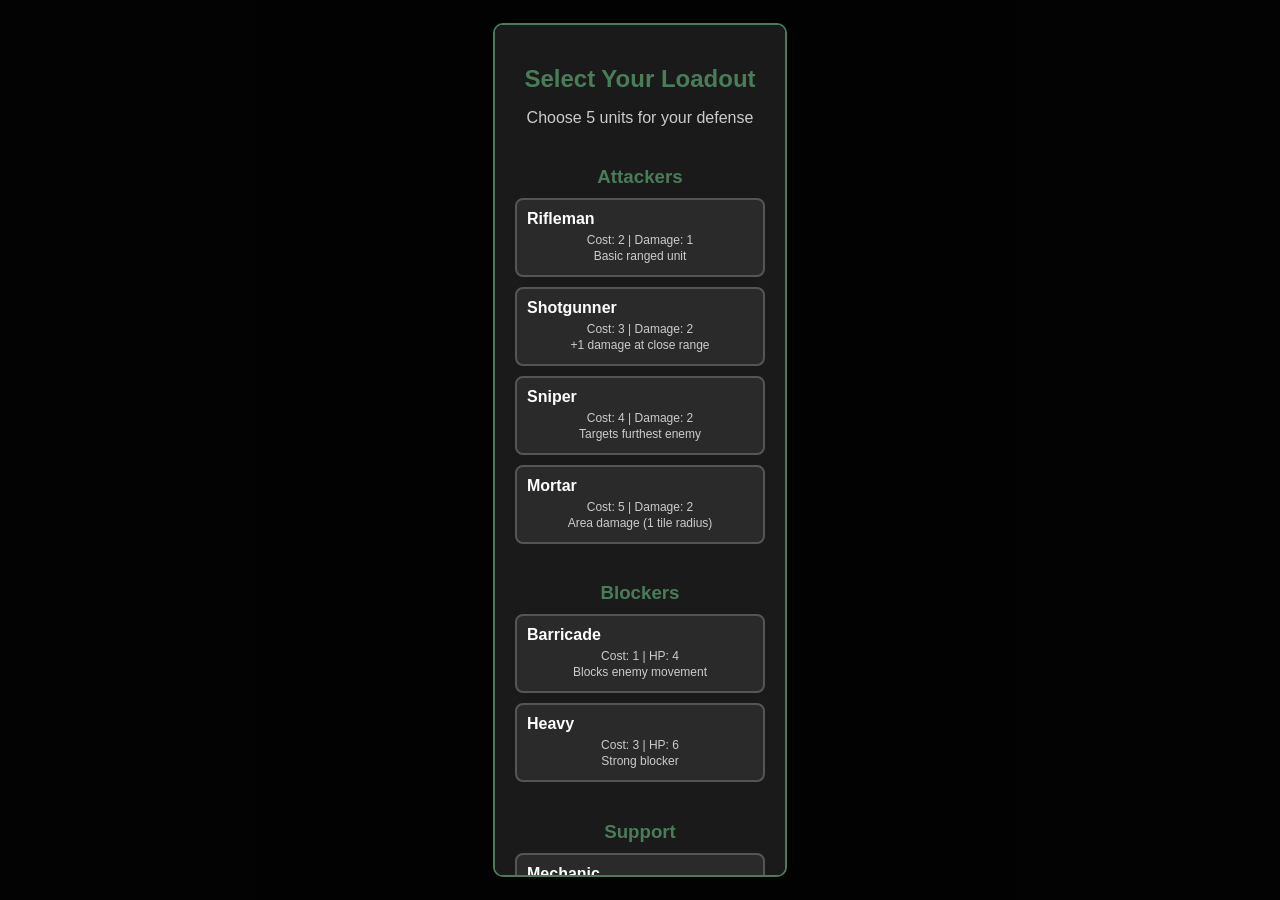
<file: index.html>
<!DOCTYPE html>
<html lang="en">
<head>
  <meta charset="UTF-8" />
  <meta name="viewport" content="width=device-width, initial-scale=1.0, maximum-scale=5.0, user-scalable=yes" />
  <title>Dice Defense - Level 1</title>
  <style>
    body {
      margin: 0;
      padding: 0;
      font-family: Arial, sans-serif;
      background: #1a1a1a;
      display: flex;
      justify-content: center;
      align-items: center;
      min-height: 100vh;
      overflow-x: auto;
    }

    .game-container {
      display: flex;
      gap: 20px;
      background: #2a2a2a;
      padding: 20px;
      border-radius: 10px;
      box-shadow: 0 0 20px rgba(0,0,0,0.5);
      max-width: 100vw;
    }

    .game-board {
      border: 2px solid #444;
      border-radius: 5px;
    }

    #gameCanvas {
      max-width: 100%;
      height: auto;
    }

    .game-ui {
      display: flex;
      flex-direction: column;
      gap: 15px;
      min-width: 250px;
    }

    .dice-section {
      display: flex;
      flex-direction: column;
      align-items: center;
      gap: 10px;
    }

    .dice {
      width: 60px;
      height: 60px;
      background: #4a4a4a;
      border: 2px solid #666;
      border-radius: 10px;
      display: flex;
      align-items: center;
      justify-content: center;
      font-size: 24px;
      cursor: pointer;
      transition: all 0.2s;
      -webkit-tap-highlight-color: transparent;
    }

    .dice:hover, .dice:active {
      background: #5a5a5a;
      transform: scale(1.05);
    }

    .dice.rolling {
      animation: roll 0.1s infinite;
    }

    @keyframes roll {
      0% { transform: rotate(0deg); }
      100% { transform: rotate(360deg); }
    }

    .points-display {
      display: flex;
      flex-direction: column;
      align-items: center;
      gap: 5px;
      font-size: 14px;
      color: #ccc;
    }

    .turn-display {
      text-align: center;
      font-size: 18px;
      font-weight: bold;
      color: #fff;
    }

    .phase-display {
      text-align: center;
      font-size: 14px;
      color: #aaa;
      padding: 10px;
      background: #333;
      border-radius: 5px;
    }

    .defender-selection {
      display: flex;
      flex-direction: column;
      gap: 8px;
    }

    .defender-card {
      padding: 10px;
      background: #3a3a3a;
      border: 2px solid #555;
      border-radius: 5px;
      cursor: pointer;
      transition: all 0.2s;
      font-size: 12px;
      text-align: center;
      color: #ccc;
      -webkit-tap-highlight-color: transparent;
      user-select: none;
    }

    .defender-card:hover, .defender-card:active {
      background: #4a4a4a;
      border-color: #777;
    }

    .defender-card.selected {
      background: #4a7c59;
      border-color: #1fb03d;
      color: #fff;
    }

    .defender-card.disabled {
      opacity: 0.5;
      cursor: not-allowed;
    }

    .action-buttons {
      display: flex;
      flex-direction: column;
      gap: 10px;
    }

    .btn {
      padding: 12px 20px;
      background: #4a7c59;
      border: none;
      border-radius: 5px;
      color: white;
      font-size: 14px;
      font-weight: bold;
      cursor: pointer;
      transition: all 0.2s;
      -webkit-tap-highlight-color: transparent;
    }

    .btn:hover, .btn:active {
      background: #3a6c49;
    }

    .btn:disabled {
      background: #555;
      cursor: not-allowed;
      opacity: 0.6;
    }

    .overlay {
      position: fixed;
      top: 0;
      left: 0;
      width: 100%;
      height: 100%;
      background: rgba(0, 0, 0, 0.8);
      display: flex;
      justify-content: center;
      align-items: center;
      z-index: 1000;
    }

    .overlay.hidden {
      display: none;
    }

    .overlay-content {
      background: #2a2a2a;
      padding: 30px;
      border-radius: 10px;
      text-align: center;
      color: white;
      max-width: 90vw;
      margin: 20px;
    }

    .overlay h2 {
      margin: 0 0 15px 0;
      font-size: 28px;
    }

    .overlay p {
      margin: 0 0 10px 0;
      font-size: 16px;
      color: #ccc;
    }

    .overlay.victory h2 {
      color: #4a7c59;
    }

    .overlay.defeated h2 {
      color: #d22b2b;
    }

    /* Mobile Responsive Styles */
    @media (max-width: 768px) {
      body {
        padding: 10px;
      }

      .game-container {
        flex-direction: column;
        gap: 15px;
        padding: 15px;
      }

      .game-ui {
        min-width: auto;
        width: 100%;
      }

      .dice-section {
        flex-direction: row;
        justify-content: space-around;
        align-items: center;
      }

      .dice {
        width: 50px;
        height: 50px;
        font-size: 20px;
      }

      .points-display {
        font-size: 12px;
      }

      .turn-display {
        font-size: 16px;
      }

      .phase-display {
        font-size: 12px;
        padding: 8px;
      }

      .defender-card {
        font-size: 11px;
        padding: 8px;
      }

      .btn {
        font-size: 13px;
        padding: 10px 16px;
      }

      .overlay-content {
        padding: 20px;
        margin: 10px;
      }

      .overlay h2 {
        font-size: 24px;
      }

      .overlay p {
        font-size: 14px;
      }
    }

    @media (max-width: 480px) {
      .game-container {
        padding: 10px;
        gap: 10px;
      }

      .dice {
        width: 45px;
        height: 45px;
        font-size: 18px;
      }

      .points-display {
        font-size: 11px;
      }

      .turn-display {
        font-size: 14px;
      }

      .phase-display {
        font-size: 11px;
        padding: 6px;
      }

      .defender-card {
        font-size: 10px;
        padding: 6px;
      }

      .btn {
        font-size: 12px;
        padding: 8px 12px;
      }

      .overlay-content {
        padding: 15px;
      }

      .overlay h2 {
        font-size: 20px;
      }

      .overlay p {
        font-size: 12px;
      }
    }

    /* Landscape orientation enforcement */
    .orientation-warning {
      position: fixed;
      top: 0;
      left: 0;
      width: 100%;
      height: 100%;
      background: #1a1a1a;
      display: none;
      justify-content: center;
      align-items: center;
      z-index: 2000;
      flex-direction: column;
      color: white;
      text-align: center;
      padding: 20px;
    }

    .orientation-warning.show {
      display: flex;
    }

    .orientation-warning h2 {
      font-size: 24px;
      margin-bottom: 20px;
      color: #4a7c59;
    }

    .orientation-warning p {
      font-size: 16px;
      margin-bottom: 10px;
      color: #ccc;
    }

    .orientation-warning .rotate-icon {
      font-size: 48px;
      margin-bottom: 20px;
      animation: rotate 2s infinite linear;
    }

    @keyframes rotate {
      from { transform: rotate(0deg); }
      to { transform: rotate(90deg); }
    }

    /* Force landscape on mobile */
    @media screen and (max-height: 500px) and (orientation: portrait) {
      .orientation-warning {
        display: flex !important;
      }
      
      .game-container {
        display: none !important;
      }
    }

    /* Optimize for landscape mobile */
    @media screen and (max-width: 1024px) and (orientation: landscape) {
      body {
        padding: 5px;
      }

      .game-container {
        flex-direction: row;
        gap: 10px;
        padding: 10px;
        max-height: 100vh;
      }

      .game-ui {
        min-width: 200px;
        max-width: 250px;
      }

      .dice-section {
        flex-direction: column;
        align-items: center;
      }

      .dice {
        width: 40px;
        height: 40px;
        font-size: 16px;
      }

      .points-display {
        font-size: 10px;
      }

      .turn-display {
        font-size: 12px;
      }

      .phase-display {
        font-size: 10px;
        padding: 5px;
      }

      .defender-card {
        font-size: 9px;
        padding: 5px;
      }

      .btn {
        font-size: 10px;
        padding: 6px 10px;
      }

      #gameCanvas {
        max-height: 80vh;
        width: auto;
      }
    }

    /* Loadout Screen Styles */
    .loadout-screen {
      position: fixed;
      top: 0;
      left: 0;
      width: 100%;
      height: 100%;
      background: rgba(0, 0, 0, 0.9);
      display: flex;
      justify-content: center;
      align-items: center;
      z-index: 1000;
    }

    .loadout-content {
      background: #1a1a1a;
      border: 2px solid #4a7c59;
      border-radius: 10px;
      padding: 20px;
      max-width: 90vw;
      max-height: 90vh;
      overflow-y: auto;
      color: white;
    }

    .loadout-content h2 {
      text-align: center;
      color: #4a7c59;
      margin-bottom: 10px;
    }

    .loadout-content p {
      text-align: center;
      margin-bottom: 20px;
      color: #ccc;
    }

    .loadout-categories {
      display: grid;
      grid-template-columns: repeat(auto-fit, minmax(250px, 1fr));
      gap: 20px;
      margin-bottom: 20px;
    }

    .loadout-category h3 {
      color: #4a7c59;
      margin-bottom: 10px;
      text-align: center;
    }

    .loadout-cards {
      display: flex;
      flex-direction: column;
      gap: 10px;
    }

    .loadout-card {
      background: #2a2a2a;
      border: 2px solid #555;
      border-radius: 8px;
      padding: 10px;
      cursor: pointer;
      transition: all 0.2s;
    }

    .loadout-card:hover {
      border-color: #4a7c59;
      background: #3a3a3a;
    }

    .loadout-card.selected {
      border-color: #4a7c59;
      background: #4a7c59;
    }

    .loadout-card h4 {
      margin: 0 0 5px 0;
      color: white;
    }

    .loadout-card p {
      margin: 2px 0;
      font-size: 12px;
      color: #ccc;
    }

    .loadout-status {
      text-align: center;
      padding-top: 20px;
      border-top: 1px solid #555;
    }

    .loadout-status p {
      margin-bottom: 15px;
      font-size: 16px;
      color: #4a7c59;
      font-weight: bold;
    }

    #deployBtn:disabled {
      background: #666;
      cursor: not-allowed;
      opacity: 0.5;
    }
  </style>
</head>
<body>
  <div class="game-container">
    <div class="game-board">
      <canvas id="gameCanvas" width="720" height="400"></canvas>
    </div>
    
    <div class="game-ui">
      <div class="dice-section">
        <div class="dice" id="dice">?</div>
        <div class="points-display">
          <span>Points: <span id="points">0</span></span>
          <span>Bank: <span id="bank">0</span></span>
        </div>
        <button class="btn" id="endTurnBtn" disabled>End Turn</button>
      </div>
      
      <div class="turn-display">
        Turn: <span id="turn">1</span>
      </div>
      
      <div class="phase-display" id="phase">
        Click die to roll
      </div>
      
      <div class="defender-selection" id="defenderSelection">
        <!-- Defender cards will be populated by JavaScript -->
      </div>
      
      <div class="action-buttons">
        <button class="btn" id="restartBtn">Restart Level</button>
      </div>
    </div>
  </div>

  <!-- Loadout Selection Screen -->
  <div class="loadout-screen" id="loadoutScreen">
    <div class="loadout-content">
      <h2>Select Your Loadout</h2>
      <p>Choose 5 units for your defense</p>
      
      <div class="loadout-categories">
        <div class="loadout-category">
          <h3>Attackers</h3>
          <div class="loadout-cards" id="attackerCards">
            <div class="loadout-card" data-type="rifleman">
              <h4>Rifleman</h4>
              <p>Cost: 2 | Damage: 1</p>
              <p>Basic ranged unit</p>
            </div>
            <div class="loadout-card" data-type="shotgunner">
              <h4>Shotgunner</h4>
              <p>Cost: 3 | Damage: 2</p>
              <p>+1 damage at close range</p>
            </div>
            <div class="loadout-card" data-type="sniper">
              <h4>Sniper</h4>
              <p>Cost: 4 | Damage: 2</p>
              <p>Targets furthest enemy</p>
            </div>
            <div class="loadout-card" data-type="mortar">
              <h4>Mortar</h4>
              <p>Cost: 5 | Damage: 2</p>
              <p>Area damage (1 tile radius)</p>
            </div>
          </div>
        </div>
        
        <div class="loadout-category">
          <h3>Blockers</h3>
          <div class="loadout-cards" id="blockerCards">
            <div class="loadout-card" data-type="barricade">
              <h4>Barricade</h4>
              <p>Cost: 1 | HP: 4</p>
              <p>Blocks enemy movement</p>
            </div>
            <div class="loadout-card" data-type="heavy">
              <h4>Heavy</h4>
              <p>Cost: 3 | HP: 6</p>
              <p>Strong blocker</p>
            </div>
          </div>
        </div>
        
        <div class="loadout-category">
          <h3>Support</h3>
          <div class="loadout-cards" id="supportCards">
            <div class="loadout-card" data-type="mechanic">
              <h4>Mechanic</h4>
              <p>Cost: 2 | Heal: 3</p>
              <p>Heals adjacent defenders</p>
            </div>
            <div class="loadout-card" data-type="overclocker">
              <h4>Overclocker</h4>
              <p>Cost: 3</p>
              <p>Double attack for adjacent</p>
            </div>
            <div class="loadout-card" data-type="scout">
              <h4>Scout</h4>
              <p>Cost: 1</p>
              <p>Reveals next wave</p>
            </div>
          </div>
        </div>
        
        <div class="loadout-category">
          <h3>Producers</h3>
          <div class="loadout-cards" id="producerCards">
            <div class="loadout-card" data-type="ticker">
              <h4>Ticker</h4>
              <p>Cost: 2</p>
              <p>+1 point per turn</p>
            </div>
            <div class="loadout-card" data-type="vault">
              <h4>Vault</h4>
              <p>Cost: 3</p>
              <p>+2 banked points, cap 15</p>
            </div>
            <div class="loadout-card" data-type="upgrader">
              <h4>Upgrader</h4>
              <p>Cost: 3 + (2×count)</p>
              <p>Upgrade die permanently</p>
            </div>
            <div class="loadout-card" data-type="obliterator">
              <h4>Obliterator</h4>
              <p>Cost: 8</p>
              <p>Clear entire lane (one-time)</p>
            </div>
          </div>
        </div>
      </div>
      
      <div class="loadout-status">
        <p id="loadoutCounter">0 / 5 selected</p>
        <button class="btn" id="deployBtn" disabled>Deploy Loadout</button>
      </div>
    </div>
  </div>

  <!-- Game Over Overlay -->
  <div class="overlay hidden" id="gameOverlay">
    <div class="overlay-content">
      <h2 id="overlayTitle">Defeated</h2>
      <p id="overlayMessage">The line did not hold.</p>
      <p id="overlayStats">Reached Turn 1</p>
      <button class="btn" id="overlayBtn">Try Again</button>
    </div>
  </div>

  </div>

  <!-- Orientation Warning for Mobile -->
  <div class="orientation-warning" id="orientationWarning">
    <div class="rotate-icon">📱</div>
    <h2>Please Rotate Your Device</h2>
    <p>This game is best played in landscape mode</p>
    <p>Rotate your device to continue playing</p>
  </div>

  <script>
    // Orientation detection and handling
    function checkOrientation() {
      const warning = document.getElementById('orientationWarning');
      const isPortrait = window.innerHeight > window.innerWidth;
      const isMobile = window.innerWidth <= 1024;
      
      if (isPortrait && isMobile) {
        warning.classList.add('show');
      } else {
        warning.classList.remove('show');
      }
    }

    // Check orientation on load and resize
    window.addEventListener('load', checkOrientation);
    window.addEventListener('resize', checkOrientation);
    window.addEventListener('orientationchange', () => {
      setTimeout(checkOrientation, 100); // Small delay for orientation change
    });

    // Initial check
    checkOrientation();
  </script>
  
  <script src="game.js"></script>
</body>
</html>
</file>
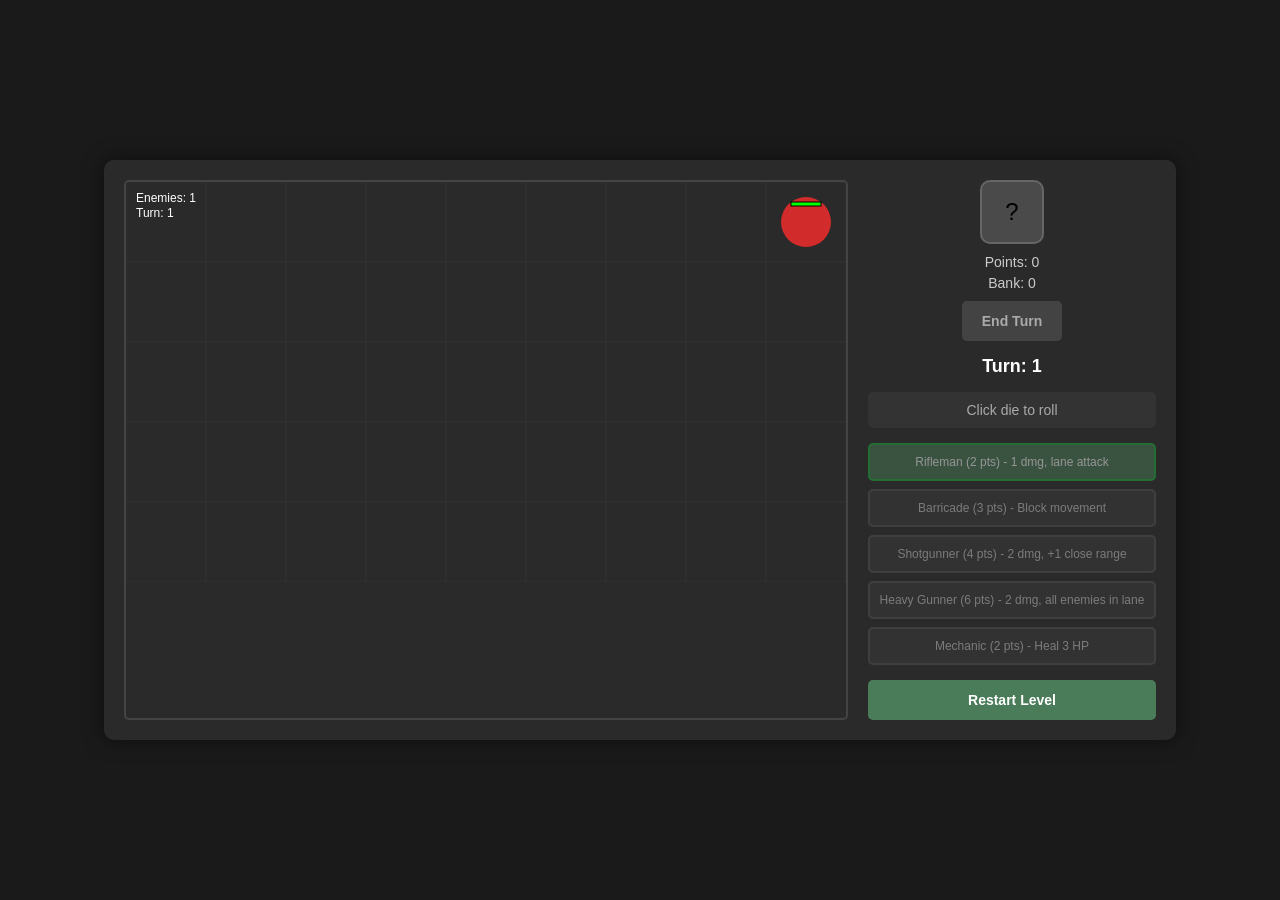
<file: level1.html>
<!DOCTYPE html>
<html lang="en">
<head>
  <meta charset="UTF-8" />
  <meta name="viewport" content="width=device-width, initial-scale=1.0" />
  <title>Level 1 - Dice Defense</title>
  <style>
    body {
      margin: 0;
      padding: 0;
      font-family: Arial, sans-serif;
      background: #1a1a1a;
      display: flex;
      justify-content: center;
      align-items: center;
      min-height: 100vh;
      overflow-x: auto;
    }

    .game-container {
      display: flex;
      gap: 20px;
      background: #2a2a2a;
      padding: 20px;
      border-radius: 10px;
      box-shadow: 0 0 20px rgba(0,0,0,0.5);
      max-width: 100vw;
    }

    .game-board {
      border: 2px solid #444;
      border-radius: 5px;
    }

    #gameCanvas {
      max-width: 100%;
      height: auto;
    }

    .game-ui {
      display: flex;
      flex-direction: column;
      gap: 15px;
      min-width: 250px;
    }

    .dice-section {
      display: flex;
      flex-direction: column;
      align-items: center;
      gap: 10px;
    }

    .dice {
      width: 60px;
      height: 60px;
      background: #4a4a4a;
      border: 2px solid #666;
      border-radius: 10px;
      display: flex;
      align-items: center;
      justify-content: center;
      font-size: 24px;
      cursor: pointer;
      transition: all 0.2s;
      -webkit-tap-highlight-color: transparent;
    }

    .dice:hover, .dice:active {
      background: #5a5a5a;
      transform: scale(1.05);
    }

    .dice.rolling {
      animation: roll 0.1s infinite;
    }

    @keyframes roll {
      0% { transform: rotate(0deg); }
      100% { transform: rotate(360deg); }
    }

    .points-display {
      display: flex;
      flex-direction: column;
      align-items: center;
      gap: 5px;
      font-size: 14px;
      color: #ccc;
    }

    .turn-display {
      text-align: center;
      font-size: 18px;
      font-weight: bold;
      color: #fff;
    }

    .phase-display {
      text-align: center;
      font-size: 14px;
      color: #aaa;
      padding: 10px;
      background: #333;
      border-radius: 5px;
    }

    .defender-selection {
      display: flex;
      flex-direction: column;
      gap: 8px;
    }

    .defender-card {
      padding: 10px;
      background: #3a3a3a;
      border: 2px solid #555;
      border-radius: 5px;
      cursor: pointer;
      transition: all 0.2s;
      font-size: 12px;
      text-align: center;
      color: #ccc;
      -webkit-tap-highlight-color: transparent;
      user-select: none;
    }

    .defender-card:hover, .defender-card:active {
      background: #4a4a4a;
      border-color: #777;
    }

    .defender-card.selected {
      background: #4a7c59;
      border-color: #1fb03d;
      color: #fff;
    }

    .defender-card.disabled {
      opacity: 0.5;
      cursor: not-allowed;
    }

    .action-buttons {
      display: flex;
      flex-direction: column;
      gap: 10px;
    }

    .btn {
      padding: 12px 20px;
      background: #4a7c59;
      border: none;
      border-radius: 5px;
      color: white;
      font-size: 14px;
      font-weight: bold;
      cursor: pointer;
      transition: all 0.2s;
      -webkit-tap-highlight-color: transparent;
    }

    .btn:hover, .btn:active {
      background: #3a6c49;
    }

    .btn:disabled {
      background: #555;
      cursor: not-allowed;
      opacity: 0.6;
    }

    .overlay {
      position: fixed;
      top: 0;
      left: 0;
      width: 100%;
      height: 100%;
      background: rgba(0, 0, 0, 0.8);
      display: flex;
      justify-content: center;
      align-items: center;
      z-index: 1000;
    }

    .overlay.hidden {
      display: none;
    }

    .overlay-content {
      background: #2a2a2a;
      padding: 30px;
      border-radius: 10px;
      text-align: center;
      color: white;
      max-width: 90vw;
      margin: 20px;
    }

    .overlay h2 {
      margin: 0 0 15px 0;
      font-size: 28px;
    }

    .overlay p {
      margin: 0 0 10px 0;
      font-size: 16px;
      color: #ccc;
    }

    .overlay.victory h2 {
      color: #4a7c59;
    }

    .overlay.defeated h2 {
      color: #d22b2b;
    }

    /* Mobile Responsive Styles */
    @media (max-width: 768px) {
      body {
        padding: 10px;
      }

      .game-container {
        flex-direction: column;
        gap: 15px;
        padding: 15px;
      }

      .game-ui {
        min-width: auto;
        width: 100%;
      }

      .dice-section {
        flex-direction: row;
        justify-content: space-around;
        align-items: center;
      }

      .dice {
        width: 50px;
        height: 50px;
        font-size: 20px;
      }

      .points-display {
        font-size: 12px;
      }

      .turn-display {
        font-size: 16px;
      }

      .phase-display {
        font-size: 12px;
        padding: 8px;
      }

      .defender-card {
        font-size: 11px;
        padding: 8px;
      }

      .btn {
        font-size: 13px;
        padding: 10px 16px;
      }

      .overlay-content {
        padding: 20px;
        margin: 10px;
      }

      .overlay h2 {
        font-size: 24px;
      }

      .overlay p {
        font-size: 14px;
      }
    }

    @media (max-width: 480px) {
      .game-container {
        padding: 10px;
        gap: 10px;
      }

      .dice {
        width: 45px;
        height: 45px;
        font-size: 18px;
      }

      .points-display {
        font-size: 11px;
      }

      .turn-display {
        font-size: 14px;
      }

      .phase-display {
        font-size: 11px;
        padding: 6px;
      }

      .defender-card {
        font-size: 10px;
        padding: 6px;
      }

      .btn {
        font-size: 12px;
        padding: 8px 12px;
      }

      .overlay-content {
        padding: 15px;
      }

      .overlay h2 {
        font-size: 20px;
      }

      .overlay p {
        font-size: 12px;
      }
    }

    /* Landscape orientation enforcement */
    .orientation-warning {
      position: fixed;
      top: 0;
      left: 0;
      width: 100%;
      height: 100%;
      background: #1a1a1a;
      display: none;
      justify-content: center;
      align-items: center;
      z-index: 2000;
      flex-direction: column;
      color: white;
      text-align: center;
      padding: 20px;
    }

    .orientation-warning.show {
      display: flex;
    }

    .orientation-warning h2 {
      font-size: 24px;
      margin-bottom: 20px;
      color: #4a7c59;
    }

    .orientation-warning p {
      font-size: 16px;
      margin-bottom: 10px;
      color: #ccc;
    }

    .orientation-warning .rotate-icon {
      font-size: 48px;
      margin-bottom: 20px;
      animation: rotate 2s infinite linear;
    }

    @keyframes rotate {
      from { transform: rotate(0deg); }
      to { transform: rotate(90deg); }
    }

    /* Force landscape on mobile */
    @media screen and (max-height: 500px) and (orientation: portrait) {
      .orientation-warning {
        display: flex !important;
      }
      
      .game-container {
        display: none !important;
      }
    }

    /* Optimize for landscape mobile */
    @media screen and (max-width: 1024px) and (orientation: landscape) {
      body {
        padding: 5px;
      }

      .game-container {
        flex-direction: row;
        gap: 10px;
        padding: 10px;
        max-height: 100vh;
      }

      .game-ui {
        min-width: 200px;
        max-width: 250px;
      }

      .dice-section {
        flex-direction: column;
        align-items: center;
      }

      .dice {
        width: 40px;
        height: 40px;
        font-size: 16px;
      }

      .points-display {
        font-size: 10px;
      }

      .turn-display {
        font-size: 12px;
      }

      .phase-display {
        font-size: 10px;
        padding: 5px;
      }

      .defender-card {
        font-size: 9px;
        padding: 5px;
      }

      .btn {
        font-size: 10px;
        padding: 6px 10px;
      }

      #gameCanvas {
        max-height: 80vh;
        width: auto;
      }
    }
  </style>
</head>
<body>
  <div class="game-container">
    <div class="game-board">
      <canvas id="gameCanvas" width="720" height="400"></canvas>
    </div>
    
    <div class="game-ui">
      <div class="dice-section">
        <div class="dice" id="dice">?</div>
        <div class="points-display">
          <span>Points: <span id="points">0</span></span>
          <span>Bank: <span id="bank">0</span></span>
        </div>
        <button class="btn" id="endTurnBtn" disabled>End Turn</button>
      </div>
      
      <div class="turn-display">
        Turn: <span id="turn">1</span>
      </div>
      
      <div class="phase-display" id="phase">
        Click die to roll
      </div>
      
      <div class="defender-selection">
        <div class="defender-card" data-type="rifleman" data-cost="2">
          Rifleman (2 pts) - 1 dmg, lane attack
        </div>
        <div class="defender-card" data-type="barricade" data-cost="3">
          Barricade (3 pts) - Block movement
        </div>
        <div class="defender-card" data-type="shotgunner" data-cost="4">
          Shotgunner (4 pts) - 2 dmg, +1 close range
        </div>
        <div class="defender-card" data-type="heavyGunner" data-cost="6">
          Heavy Gunner (6 pts) - 2 dmg, all enemies in lane
        </div>
        <div class="defender-card" data-type="mechanic" data-cost="2">
          Mechanic (2 pts) - Heal 3 HP
        </div>
      </div>
      
      <div class="action-buttons">
        <button class="btn" id="restartBtn">Restart Level</button>
      </div>
    </div>
  </div>

  <!-- Game Over Overlay -->
  <div class="overlay hidden" id="gameOverlay">
    <div class="overlay-content">
      <h2 id="overlayTitle">Defeated</h2>
      <p id="overlayMessage">The line did not hold.</p>
      <p id="overlayStats">Reached Turn 1</p>
      <button class="btn" id="overlayBtn">Try Again</button>
    </div>
  </div>

  <script>
    // ==================== GAME CONSTANTS ====================
    const GRID_WIDTH = 720;
    const GRID_HEIGHT = 400;
    const CELL_SIZE = 80;
    const COLS = 9;
    const ROWS = 5;
    
    // Enemy types with stats
    const ENEMY_TYPES = {
      basic: {
        name: "Basic",
        hp: 3,
        damage: 1,
        color: "#d22b2b",
        size: 25
      },
      conehead: {
        name: "Conehead", 
        hp: 5,
        damage: 1,
        color: "#ff6b35",
        size: 28
      },
      buckethead: {
        name: "Buckethead",
        hp: 9,
        damage: 2,
        color: "#888888",
        size: 30
      }
    };
    
    // Defender types with stats
    const DEFENDER_TYPES = {
      rifleman: {
        name: "Rifleman",
        cost: 2,
        hp: 2,
        damage: 1,
        color: "#1fb03d",
        laneAttack: true
      },
      barricade: {
        name: "Barricade",
        cost: 3,
        hp: 6,
        damage: 0,
        color: "#8b4513",
        blocksMovement: true
      },
      shotgunner: {
        name: "Shotgunner",
        cost: 4,
        hp: 3,
        damage: 2,
        color: "#ff6347",
        laneAttack: true,
        closeRangeBonus: true
      },
      heavyGunner: {
        name: "Heavy Gunner",
        cost: 6,
        hp: 5,
        damage: 2,
        color: "#4169e1",
        laneAttack: true,
        attacksAllInLane: true
      },
      mechanic: {
        name: "Mechanic",
        cost: 2,
        hp: 5,
        damage: 0,
        color: "#ffd700",
        healAmount: 3
      }
    };
    
    // Wave script - exact spawn schedule
    const WAVE_SCRIPT = [
      { turn: 1,  enemies: ["basic"] },
      { turn: 3,  enemies: ["basic"] },
      { turn: 5,  enemies: ["basic"] },
      { turn: 6,  enemies: ["basic"] },
      { turn: 8,  enemies: ["basic", "basic"] },
      { turn: 10, enemies: ["basic", "basic", "conehead"] },
      { turn: 12, enemies: ["conehead", "conehead", "basic", "basic"] },
      { turn: 14, enemies: ["buckethead", "basic"] },
      { turn: 16, enemies: ["buckethead", "conehead"] }
    ];
    
    const DICE_FACES = ['⚀', '⚁', '⚂', '⚃', '⚄', '⚅'];
    
    // ==================== GAME STATE ====================
    let state = {
      turn: 1,
      phase: 'waiting', // 'waiting', 'rolling', 'placing', 'enemy'
      currentRoll: 0,
      bankedPoints: 0,
      availablePoints: 0,
      diceRolled: false,
      selectedDefender: 'rifleman',
      enemies: [],
      defenders: [],
      damageNumbers: [],
      gameOver: false,
      victory: false,
      enemiesSpawned: 0,
      enemiesDefeated: 0,
      totalEnemiesInWave: 0
    };
    
    // ==================== DOM ELEMENTS ====================
    const canvas = document.getElementById('gameCanvas');
    const ctx = canvas.getContext('2d');
    const dice = document.getElementById('dice');
    const pointsDisplay = document.getElementById('points');
    const bankDisplay = document.getElementById('bank');
    const turnDisplay = document.getElementById('turn');
    const phaseDisplay = document.getElementById('phase');
    const endTurnBtn = document.getElementById('endTurnBtn');
    const restartBtn = document.getElementById('restartBtn');
    const overlay = document.getElementById('gameOverlay');
    const overlayTitle = document.getElementById('overlayTitle');
    const overlayMessage = document.getElementById('overlayMessage');
    const overlayStats = document.getElementById('overlayStats');
    const overlayBtn = document.getElementById('overlayBtn');
    
    // ==================== UTILITY FUNCTIONS ====================
    function getCellCenter(row, col) {
      return {
        x: col * CELL_SIZE + CELL_SIZE / 2,
        y: row * CELL_SIZE + CELL_SIZE / 2
      };
    }
    
    function getRowGroundY(row) {
      return row * CELL_SIZE + CELL_SIZE / 2;
    }
    
    function getRandomLane() {
      return Math.floor(Math.random() * ROWS);
    }
    
    function rollDice() {
      return Math.floor(Math.random() * 6) + 1;
    }
    
    // ==================== SPAWN SYSTEM ====================
    function spawnEnemy(enemyType, lane) {
      const typeConfig = ENEMY_TYPES[enemyType];
      const enemy = {
        type: enemyType,
        row: lane,
        x: (COLS - 1) * CELL_SIZE + CELL_SIZE / 2, // Rightmost column center (col 8)
        y: getRowGroundY(lane),
        hp: typeConfig.hp,
        maxHp: typeConfig.hp,
        damage: typeConfig.damage,
        color: typeConfig.color,
        size: typeConfig.size,
        flashTimer: 0
      };
      
      state.enemies.push(enemy);
      state.enemiesSpawned++;
      console.log(`Spawned ${enemyType} at lane ${lane}, position ${enemy.x}, y: ${enemy.y}`);
      console.log('Total enemies:', state.enemies.length);
    }
    
    function checkAndSpawnEnemies() {
      console.log(`Checking spawns for turn ${state.turn}`);
      const currentTurnSpawn = WAVE_SCRIPT.find(entry => entry.turn === state.turn);
      console.log('Found spawn entry:', currentTurnSpawn);
      
      if (currentTurnSpawn) {
        const availableLanes = [0, 1, 2, 3, 4];
        
        for (const enemyType of currentTurnSpawn.enemies) {
          let lane;
          if (availableLanes.length > 0) {
            const laneIndex = Math.floor(Math.random() * availableLanes.length);
            lane = availableLanes.splice(laneIndex, 1)[0];
          } else {
            lane = getRandomLane(); // Allow stacking if no lanes left
          }
          
          spawnEnemy(enemyType, lane);
        }
      } else {
        console.log('No spawn entry for this turn');
      }
    }
    
    // ==================== COMBAT SYSTEM ====================
    function addDamageNumber(x, y, damage, color = '#ff0000') {
      state.damageNumbers.push({
        x,
        y,
        damage,
        color,
        timer: 1.0,
        velocity: -30
      });
    }
    
    function resolveCombat() {
      console.log('=== RESOLVING COMBAT ===');
      console.log(`Enemies: ${state.enemies.length}, Defenders: ${state.defenders.length}`);
      
      // Step 1: Process each lane separately
      for (let lane = 0; lane < ROWS; lane++) {
        const enemiesInLane = state.enemies.filter(e => e.hp > 0 && e.row === lane);
        const defendersInLane = state.defenders.filter(d => d.hp > 0 && d.row === lane);
        
        if (enemiesInLane.length === 0 || defendersInLane.length === 0) continue;
        
        console.log(`Lane ${lane}: ${enemiesInLane.length} enemies, ${defendersInLane.length} defenders`);
        
        // Sort enemies by position (rightmost first)
        enemiesInLane.sort((a, b) => b.x - a.x);
        // Sort defenders by position (leftmost first)
        defendersInLane.sort((a, b) => a.x - b.x);
        
        // Check for blocking - find the leftmost alive defender
        let blockingDefender = null;
        for (const defender of defendersInLane) {
          if (defender.hp > 0) {
            blockingDefender = defender;
            break; // Leftmost alive defender
          }
        }
        
        // Find the first (rightmost) enemy in this lane for single-target defenders
        let primaryTarget = null;
        for (const enemy of enemiesInLane) {
          if (enemy.hp <= 0) continue;
          
          // Check if enemy is blocked by any defender
          if (blockingDefender && enemy.x > blockingDefender.x) {
            console.log(`${enemy.type} blocked by ${blockingDefender.type}, cannot be targeted`);
            continue;
          }
          
          primaryTarget = enemy;
          break; // First valid enemy found
        }
        
        // Process single-target defenders (Rifleman, Shotgunner)
        if (primaryTarget) {
          for (const defender of defendersInLane) {
            if (defender.hp <= 0) continue;
            
            const defenderType = DEFENDER_TYPES[defender.type];
            if (!defenderType.laneAttack) continue;
            
            // Skip Heavy Gunner (handled separately)
            if (defenderType.attacksAllInLane) continue;
            
            let damage = defenderType.damage;
            
            // Shotgunner close range bonus
            if (defenderType.closeRangeBonus) {
              const distance = Math.abs(primaryTarget.x - defender.x);
              if (distance <= CELL_SIZE) { // Same or adjacent tile
                damage += 1;
                console.log(`Shotgunner close range bonus: +1 damage`);
              }
            }
            
            // Apply damage to primary target
            primaryTarget.hp -= damage;
            primaryTarget.flashTimer = 0.2;
            addDamageNumber(primaryTarget.x, primaryTarget.y - 20, damage, '#00ff00');
            console.log(`${defenderType.name} deals ${damage} damage to ${primaryTarget.type}, now has ${primaryTarget.hp} HP`);
          }
        }
        
        // Process enemy attacks and blocking
        for (const enemy of enemiesInLane) {
          if (enemy.hp <= 0) continue;
          
          // Check if enemy is blocked by any defender (only if on same tile or right adjacent)
          const enemyCurrentCol = Math.floor(enemy.x / CELL_SIZE);
          const defenderCol = Math.floor(blockingDefender.x / CELL_SIZE);
          
          if (blockingDefender && 
              blockingDefender.hp > 0 && 
              ((enemyCurrentCol === defenderCol) || (enemyCurrentCol === defenderCol + 1))) {
            console.log(`${enemy.type} blocked by ${blockingDefender.type} at x=${blockingDefender.x}`);
            
            // Enemy ONLY attacks the blocking defender, cannot attack other defenders
            const enemyType = ENEMY_TYPES[enemy.type];
            blockingDefender.hp -= enemyType.damage;
            blockingDefender.flashTimer = 0.2;
            addDamageNumber(blockingDefender.x, blockingDefender.y - 20, enemyType.damage, '#ff0000');
            console.log(`${blockingDefender.type} takes ${enemyType.damage} damage, now has ${blockingDefender.hp} HP`);
            continue; // Enemy is fully blocked, skip all other combat including same-tile attacks
          }
          
          // Enemy is not blocked, can counter-attack defenders on same tile
          for (const defender of defendersInLane) {
            if (defender.hp <= 0) continue;
            
            if (defender.col === enemyCurrentCol) {
              const enemyType = ENEMY_TYPES[enemy.type];
              defender.hp -= enemyType.damage;
              defender.flashTimer = 0.2;
              addDamageNumber(defender.x, defender.y - 20, enemyType.damage, '#ff0000');
              console.log(`${enemy.type} counter-attacks ${defender.type}, now has ${defender.hp} HP`);
            }
          }
        }
        
        // Heavy Gunner special attack - hits all enemies in lane
        for (const defender of defendersInLane) {
          if (defender.hp <= 0) continue;
          
          const defenderType = DEFENDER_TYPES[defender.type];
          if (defenderType.attacksAllInLane) {
            console.log(`${defenderType.name} attacks all enemies in lane ${lane}`);
            for (const enemy of enemiesInLane) {
              if (enemy.hp <= 0) continue;
              
              enemy.hp -= defenderType.damage;
              enemy.flashTimer = 0.2;
              addDamageNumber(enemy.x, enemy.y - 20, defenderType.damage, '#00ffff');
              console.log(`Heavy Gunner deals ${defenderType.damage} damage to ${enemy.type}, now has ${enemy.hp} HP`);
            }
          }
        }
      }
      
      // Step 5: Mechanics (healing adjacent defenders)
      for (const defender of state.defenders) {
        if (defender.hp <= 0) continue;
        
        const defenderType = DEFENDER_TYPES[defender.type];
        if (defenderType.healAmount) {
          for (const otherDefender of state.defenders) {
            if (otherDefender.hp <= 0 || otherDefender === defender) continue;
            
            const distance = Math.abs(otherDefender.x - defender.x) + Math.abs(otherDefender.row - defender.row);
            if (distance <= CELL_SIZE) { // Adjacent
              const maxHP = DEFENDER_TYPES[otherDefender.type].hp;
              const healAmount = Math.min(defenderType.healAmount, maxHP - otherDefender.hp);
              if (healAmount > 0) {
                otherDefender.hp += healAmount;
                addDamageNumber(otherDefender.x, otherDefender.y - 20, healAmount, '#00ffff');
                console.log(`Mechanic heals ${otherDefender.type} for ${healAmount} HP`);
              }
            }
          }
        }
      }
      
      // Remove dead units
      const initialEnemyCount = state.enemies.length;
      state.enemies = state.enemies.filter(e => e.hp > 0);
      state.defenders = state.defenders.filter(d => d.hp > 0);
      state.enemiesDefeated += initialEnemyCount - state.enemies.length;
      
      console.log(`Combat complete. Enemies remaining: ${state.enemies.length}`);
    }
    
    function findOverlappingDefender(enemy) {
      for (const defender of state.defenders) {
        if (defender.hp <= 0) continue;
        
        // Check if they're in the same row and column (same tile)
        const enemyCol = Math.floor(enemy.x / CELL_SIZE);
        const defenderCol = defender.col;
        
        console.log(`Checking collision: ${enemy.type} at col ${enemyCol} vs ${defender.type} at col ${defenderCol}, row ${enemy.row} vs ${defender.row}`);
        
        if (enemy.row === defender.row && enemyCol === defenderCol) {
          console.log(`COMBAT DETECTED: ${enemy.type} at x=${enemy.x} (col ${enemyCol}) vs ${defender.type} at x=${defender.x} (col ${defenderCol})`);
          return defender;
        }
      }
      console.log('No collision found');
      return null;
    }
    
    // ==================== TURN MANAGEMENT ====================
    function startTurn() {
      console.log(`Starting turn ${state.turn}`);
      state.phase = 'waiting';
      state.diceRolled = false;
      state.availablePoints = 0;
      updateUI();
      
      // Spawn enemies for this turn
      console.log('Checking for enemy spawns...');
      checkAndSpawnEnemies();
      console.log(`After spawn check: ${state.enemies.length} enemies on board`);
    }
    
    function rollDiceAnimation() {
      state.phase = 'rolling';
      dice.classList.add('rolling');
      
      let rollCount = 0;
      const rollInterval = setInterval(() => {
        dice.textContent = DICE_FACES[Math.floor(Math.random() * 6)];
        rollCount++;
        
        if (rollCount >= 10) {
          clearInterval(rollInterval);
          dice.classList.remove('rolling');
          state.currentRoll = rollDice();
          dice.textContent = DICE_FACES[state.currentRoll - 1];
          state.diceRolled = true;
          
          // Only rolled points go to current points, banked points stay separate
          state.availablePoints = state.currentRoll;
          
          state.phase = 'placing';
          updateUI();
        }
      }, 100);
    }
    
    function endTurn() {
      if (state.phase !== 'placing') return;
      
      // Bank only the unspent points (capped at 10)
      state.bankedPoints = Math.min(10, state.bankedPoints + state.availablePoints);
      state.availablePoints = 0;
      
      // Start enemy phase
      state.phase = 'enemy';
      updateUI();
      
      setTimeout(() => {
        executeEnemyPhase();
      }, 500);
    }
    
    function executeEnemyPhase() {
      console.log('=== ENEMY PHASE START ===');
      console.log(`Enemies before movement: ${state.enemies.length}`);
      console.log(`Defenders: ${state.defenders.length}`);
      
      // Process each lane for movement
      for (let lane = 0; lane < ROWS; lane++) {
        const enemiesInLane = state.enemies.filter(e => e.hp > 0 && e.row === lane);
        const defendersInLane = state.defenders.filter(d => d.hp > 0 && d.row === lane);
        
        if (enemiesInLane.length === 0) continue;
        
        // Find the leftmost alive defender in this lane that blocks movement
        let blockingPosition = null;
        let blockingDefender = null;
        for (const defender of defendersInLane) {
          if (defender.hp > 0) {
            blockingPosition = defender.x;
            blockingDefender = defender;
            break; // Leftmost alive defender
          }
        }
        
        // Move enemies in this lane
        for (const enemy of enemiesInLane) {
          if (enemy.hp <= 0) continue;
          
          const oldX = enemy.x;
          const newX = enemy.x - CELL_SIZE;
          
          // Check if movement is blocked by any defender (only if moving onto defender's tile or from right adjacent)
          const enemyCol = Math.floor(enemy.x / CELL_SIZE);
          const defenderCol = Math.floor(blockingPosition / CELL_SIZE);
          const newCol = Math.floor(newX / CELL_SIZE);
          
          // Block only if enemy is on defender's tile or right adjacent, and would move onto defender's tile
          if (blockingPosition !== null && 
              ((enemyCol === defenderCol) || (enemyCol === defenderCol + 1)) && 
              (newCol <= defenderCol)) {
            console.log(`${enemy.type} movement blocked by ${blockingDefender.type} at x=${blockingPosition}`);
            continue; // Don't move
          }
          
          enemy.x = newX;
          console.log(`${enemy.type} moved from x=${oldX} to x=${enemy.x} (row ${enemy.row})`);
          
          // Check if enemy reached left edge
          if (enemy.x < 0) {
            console.log('Enemy reached left edge - DEFEAT');
            showDefeat();
            return;
          }
        }
      }
      
      console.log('About to resolve combat...');
      // Resolve combat
      resolveCombat();
      
      // Check win condition
      if (state.enemiesSpawned >= getTotalEnemiesInWave() && state.enemies.length === 0) {
        showVictory();
        return;
      }
      
      // Next turn
      state.turn++;
      startTurn();
    }
    
    // ==================== DEFENDER PLACEMENT ====================
    function placeDefender(x, y) {
      if (state.phase !== 'placing' || state.gameOver) return;
      
      const col = Math.floor(x / CELL_SIZE);
      const row = Math.floor(y / CELL_SIZE);
      
      if (col < 0 || col >= COLS || row < 0 || row >= ROWS) return;
      
      // Check if position is occupied
      const occupied = state.defenders.some(d => d.col === col && d.row === row);
      if (occupied) return;
      
      const defenderType = DEFENDER_TYPES[state.selectedDefender];
      const totalPoints = state.availablePoints + state.bankedPoints;
      if (totalPoints < defenderType.cost) return;
      
      const center = getCellCenter(row, col);
      const defender = {
        type: state.selectedDefender,
        row,
        col,
        x: center.x,
        y: center.y,
        hp: defenderType.hp,
        maxHp: defenderType.hp,
        flashTimer: 0
      };
      
      state.defenders.push(defender);
      
      // Deduct from available points first, then from banked points
      if (state.availablePoints >= defenderType.cost) {
        state.availablePoints -= defenderType.cost;
      } else {
        const remainingNeeded = defenderType.cost - state.availablePoints;
        state.availablePoints = 0;
        state.bankedPoints -= remainingNeeded;
      }
      
      updateUI();
    }
    
    // ==================== RENDERING ====================
    function drawGrid() {
      ctx.strokeStyle = '#333';
      ctx.lineWidth = 1;
      
      for (let i = 0; i <= COLS; i++) {
        ctx.beginPath();
        ctx.moveTo(i * CELL_SIZE, 0);
        ctx.lineTo(i * CELL_SIZE, GRID_HEIGHT);
        ctx.stroke();
      }
      
      for (let i = 0; i <= ROWS; i++) {
        ctx.beginPath();
        ctx.moveTo(0, i * CELL_SIZE);
        ctx.lineTo(GRID_WIDTH, i * CELL_SIZE);
        ctx.stroke();
      }
    }
    
    function drawHpBar(x, y, currentHp, maxHp, width = 30, height = 4) {
      const barY = y - 20;
      
      // Background
      ctx.fillStyle = '#333';
      ctx.fillRect(x - width/2, barY, width, height);
      
      // HP fill
      const hpPercent = currentHp / maxHp;
      let fillColor;
      if (hpPercent > 0.5) {
        fillColor = '#00ff00';
      } else if (hpPercent > 0.25) {
        fillColor = '#ffff00';
      } else {
        fillColor = '#ff0000';
      }
      
      ctx.fillStyle = fillColor;
      ctx.fillRect(x - width/2, barY, width * hpPercent, height);
      
      // Border
      ctx.strokeStyle = '#000';
      ctx.lineWidth = 1;
      ctx.strokeRect(x - width/2, barY, width, height);
    }
    
    function drawEnemies() {
      for (const enemy of state.enemies) {
        if (enemy.hp <= 0) continue;
        
        // Flash effect
        const color = enemy.flashTimer > 0 ? '#ff0000' : enemy.color;
        
        // Draw enemy
        ctx.fillStyle = color;
        ctx.beginPath();
        ctx.arc(enemy.x, enemy.y, enemy.size, 0, Math.PI * 2);
        ctx.fill();
        
        // Draw HP bar
        drawHpBar(enemy.x, enemy.y, enemy.hp, enemy.maxHp);
        
        // Update flash timer
        if (enemy.flashTimer > 0) {
          enemy.flashTimer -= 0.016;
        }
      }
    }
    
    function drawDefenders() {
      for (const defender of state.defenders) {
        if (defender.hp <= 0) continue;
        
        const defenderType = DEFENDER_TYPES[defender.type];
        
        // Flash effect
        const color = defender.flashTimer > 0 ? '#ff0000' : defenderType.color;
        
        // Draw defender
        ctx.fillStyle = color;
        ctx.fillRect(
          defender.x - CELL_SIZE/3,
          defender.y - CELL_SIZE/3,
          CELL_SIZE * 2/3,
          CELL_SIZE * 2/3
        );
        
        // Draw HP bar
        drawHpBar(defender.x, defender.y, defender.hp, defender.maxHp);
        
        // Update flash timer
        if (defender.flashTimer > 0) {
          defender.flashTimer -= 0.016;
        }
      }
    }
    
    function drawDamageNumbers() {
      for (let i = state.damageNumbers.length - 1; i >= 0; i--) {
        const damageNum = state.damageNumbers[i];
        
        ctx.fillStyle = damageNum.color;
        ctx.font = "bold 16px Arial";
        ctx.textAlign = "center";
        ctx.fillText(`-${damageNum.damage}`, damageNum.x, damageNum.y);
        
        // Update position and timer
        damageNum.y += damageNum.velocity * 0.016;
        damageNum.velocity += 50 * 0.016; // Gravity
        damageNum.timer -= 0.016;
        
        if (damageNum.timer <= 0) {
          state.damageNumbers.splice(i, 1);
        }
      }
    }
    
    function render() {
      ctx.clearRect(0, 0, GRID_WIDTH, GRID_HEIGHT);
      
      drawGrid();
      drawDefenders();
      drawEnemies();
      drawDamageNumbers();
      
      // Debug info
      ctx.fillStyle = '#fff';
      ctx.font = '12px Arial';
      ctx.fillText(`Enemies: ${state.enemies.length}`, 10, 20);
      ctx.fillText(`Turn: ${state.turn}`, 10, 35);
    }
    
    // ==================== UI UPDATES ====================
    function updateUI() {
      pointsDisplay.textContent = state.availablePoints;
      bankDisplay.textContent = state.bankedPoints;
      turnDisplay.textContent = state.turn;
      
      const phaseText = {
        'waiting': 'Click die to roll',
        'rolling': 'Rolling...',
        'placing': 'Place units or end turn',
        'enemy': 'Enemy phase'
      };
      phaseDisplay.textContent = phaseText[state.phase];
      
      // Update dice
      if (state.phase === 'waiting') {
        dice.textContent = '?';
        dice.style.cursor = 'pointer';
      } else {
        dice.style.cursor = 'default';
      }
      
      // Update end turn button
      endTurnBtn.disabled = state.phase !== 'placing';
      
      // Update defender cards
      document.querySelectorAll('.defender-card').forEach(card => {
        const cost = parseInt(card.dataset.cost);
        const totalPoints = state.availablePoints + state.bankedPoints;
        const canAfford = totalPoints >= cost && state.phase === 'placing';
        
        card.classList.toggle('disabled', !canAfford);
        card.classList.toggle('selected', card.dataset.type === state.selectedDefender);
      });
    }
    
    // ==================== WIN/DEFEAT CONDITIONS ====================
    function getTotalEnemiesInWave() {
      return WAVE_SCRIPT.reduce((total, entry) => total + entry.enemies.length, 0);
    }
    
    function showVictory() {
      state.gameOver = true;
      state.victory = true;
      
      overlayTitle.textContent = 'Victory';
      overlayMessage.textContent = 'The line held.';
      overlayStats.textContent = `Completed in ${state.turn} turns • ${state.enemiesDefeated} enemies defeated`;
      overlay.className = 'overlay victory';
      overlay.classList.remove('hidden');
    }
    
    function showDefeat() {
      state.gameOver = true;
      state.victory = false;
      
      overlayTitle.textContent = 'Defeated';
      overlayMessage.textContent = 'The line did not hold.';
      overlayStats.textContent = `Reached Turn ${state.turn}`;
      overlay.className = 'overlay defeated';
      overlay.classList.remove('hidden');
    }
    
    // ==================== INITIALIZATION ====================
    function initLevel() {
      // Reset state
      state = {
        turn: 1,
        phase: 'waiting',
        currentRoll: 0,
        bankedPoints: 0,
        availablePoints: 0,
        diceRolled: false,
        selectedDefender: 'rifleman',
        enemies: [],
        defenders: [],
        damageNumbers: [],
        gameOver: false,
        victory: false,
        enemiesSpawned: 0,
        enemiesDefeated: 0,
        totalEnemiesInWave: getTotalEnemiesInWave()
      };
      
      // Hide overlay
      overlay.classList.add('hidden');
      
      // Restart game loop and start first turn
      restartGameLoop();
      startTurn();
    }
    
    // ==================== EVENT LISTENERS ====================
    dice.addEventListener('click', () => {
      if (state.phase === 'waiting' && !state.diceRolled) {
        rollDiceAnimation();
      }
    });

    // Touch controls for dice
    dice.addEventListener('touchstart', (e) => {
      e.preventDefault();
      if (state.phase === 'waiting' && !state.diceRolled) {
        rollDiceAnimation();
      }
    });
    
    endTurnBtn.addEventListener('click', endTurn);
    
    // Touch controls for end turn button
    endTurnBtn.addEventListener('touchstart', (e) => {
      e.preventDefault();
      endTurn();
    });
    
    restartBtn.addEventListener('click', initLevel);
    
    // Touch controls for restart button
    restartBtn.addEventListener('touchstart', (e) => {
      e.preventDefault();
      initLevel();
    });
    
    overlayBtn.addEventListener('click', initLevel);
    
    // Touch controls for overlay button
    overlayBtn.addEventListener('touchstart', (e) => {
      e.preventDefault();
      initLevel();
    });
    
    canvas.addEventListener('click', (e) => {
      const rect = canvas.getBoundingClientRect();
      const x = e.clientX - rect.left;
      const y = e.clientY - rect.top;
      placeDefender(x, y);
    });

    // Touch controls for mobile devices
    canvas.addEventListener('touchstart', (e) => {
      e.preventDefault(); // Prevent scrolling
      const rect = canvas.getBoundingClientRect();
      const touch = e.touches[0];
      const x = touch.clientX - rect.left;
      const y = touch.clientY - rect.top;
      placeDefender(x, y);
    });
    
    document.querySelectorAll('.defender-card').forEach(card => {
      card.addEventListener('click', () => {
        const cost = parseInt(card.dataset.cost);
        const totalPoints = state.availablePoints + state.bankedPoints;
        if (totalPoints >= cost && state.phase === 'placing') {
          state.selectedDefender = card.dataset.type;
          updateUI();
        }
      });

      // Touch controls for defender cards
      card.addEventListener('touchstart', (e) => {
        e.preventDefault();
        const cost = parseInt(card.dataset.cost);
        const totalPoints = state.availablePoints + state.bankedPoints;
        if (totalPoints >= cost && state.phase === 'placing') {
          state.selectedDefender = card.dataset.type;
          updateUI();
        }
      });
    });
    
    // ==================== MOBILE CANVAS SCALING ====================
    function scaleCanvasForMobile() {
      const canvas = document.getElementById('gameCanvas');
      const container = canvas.parentElement;
      const containerWidth = container.clientWidth;
      
      // Calculate scale to fit container while maintaining aspect ratio
      const maxWidth = containerWidth;
      const scale = Math.min(maxWidth / 720, 1); // Don't scale up beyond original size
      
      if (scale < 1) {
        canvas.style.width = (720 * scale) + 'px';
        canvas.style.height = (400 * scale) + 'px';
      }
    }

    // Handle window resize for mobile
    window.addEventListener('resize', () => {
      scaleCanvasForMobile();
    });

    // ==================== GAME LOOP ====================
    let gameLoopId = null;
    
    function gameLoop() {
      render();
      if (!state.gameOver) {
        gameLoopId = requestAnimationFrame(gameLoop);
      }
    }
    
    function restartGameLoop() {
      if (gameLoopId) {
        cancelAnimationFrame(gameLoopId);
      }
      gameLoopId = null;
      scaleCanvasForMobile(); // Scale canvas on restart
      gameLoop();
    }
    
    // Start the game
    console.log('Starting Level 1...');
    initLevel();
    console.log('Level initialized, scaling canvas for mobile...');
    scaleCanvasForMobile();
    console.log('Level initialized, starting game loop...');
    gameLoop();
  </script>
</div>

  <!-- Orientation Warning for Mobile -->
  <div class="orientation-warning" id="orientationWarning">
    <div class="rotate-icon">📱</div>
    <h2>Please Rotate Your Device</h2>
    <p>This game is best played in landscape mode</p>
    <p>Rotate your device to continue playing</p>
  </div>

  <script>
    // Orientation detection and handling
    function checkOrientation() {
      const warning = document.getElementById('orientationWarning');
      const isPortrait = window.innerHeight > window.innerWidth;
      const isMobile = window.innerWidth <= 1024;
      
      if (isPortrait && isMobile) {
        warning.classList.add('show');
      } else {
        warning.classList.remove('show');
      }
    }

    // Check orientation on load and resize
    window.addEventListener('load', checkOrientation);
    window.addEventListener('resize', checkOrientation);
    window.addEventListener('orientationchange', () => {
      setTimeout(checkOrientation, 100); // Small delay for orientation change
    });

    // Initial check
    checkOrientation();
  </script>
</body>
</html>
</file>
